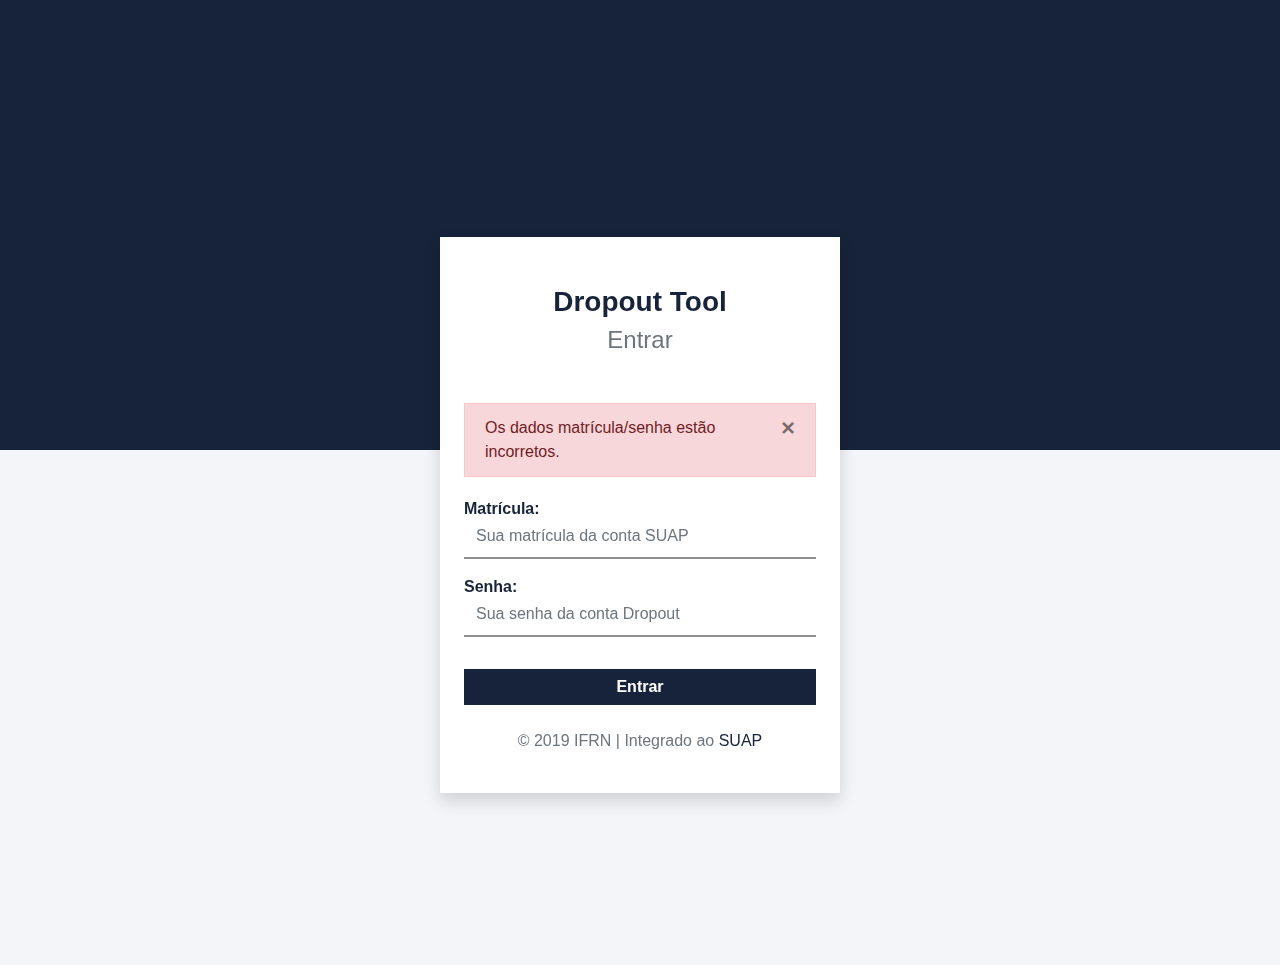
<file: index.html>
<!DOCTYPE html>
<html lang="pt-br">
  <head>
      <meta charset="UTF-8">
      <meta name="viewport" content="width=device-width, initial-scale=1.0">
      <meta http-equiv="X-UA-Compatible" content="ie=edge">
      <title>Dropout Tool | Entrar</title>
      <link rel="icon" href="img/favicon.png">

      <!-- Reset CSS -->
      <link rel="stylesheet" href="css/reset.css">
      <!-- Bootstrap CSS -->
      <link rel="stylesheet" href="https://stackpath.bootstrapcdn.com/bootstrap/4.3.1/css/bootstrap.min.css" integrity="sha384-ggOyR0iXCbMQv3Xipma34MD+dH/1fQ784/j6cY/iJTQUOhcWr7x9JvoRxT2MZw1T" crossorigin="anonymous">
      <!-- FontAwesome icons -->
      <link rel="stylesheet" href="https://use.fontawesome.com/releases/v5.7.2/css/all.css" integrity="sha384-fnmOCqbTlWIlj8LyTjo7mOUStjsKC4pOpQbqyi7RrhN7udi9RwhKkMHpvLbHG9Sr" crossorigin="anonymous">
      <!-- My CSS's -->
      <link rel="stylesheet" href="css/style.css">
      <link rel="stylesheet" href="css/auth.css">   
  </head>
  <body>

      <main class="vh-100 d-flex justify-content-center align-items-center">
          <div id="visual-container"></div>
          <form class="bg-white shadow p-4 pt-5 w-100 position-relative" id="formulario" action="paginas/overview.html">
              <h3 id="logo" class="text-center mb-2">Dropout Tool</h3>
              <h4 class="text-muted text-center mb-5">Entrar</h4>

              <!-- AVISO DE LOGIN ERRADO -->
              <div class="alert alert-danger mt-1 rounded-0" role="alert">
                  <button type="button" class="close" data-dismiss="alert" aria-label="Close">
                      <span aria-hidden="true">&times;</span>
                  </button>
                  Os dados matrícula/senha estão incorretos.
              </div>

              <!-- CAMPPOS DE TEXTO -->
              <label for="campo_matricula" class="mt-1 font-weight-bold mb-0">Matrícula: </label>
              <input type="text" name="matricula" class="form-control rounded-0 text-body mt-0 pt-0" id="campo_matricula" required="true" placeholder="Sua matrícula da conta SUAP">

              <label for="campo_senha" class="mt-3 font-weight-bold mb-0">Senha: </label>
              <div class="input-group mb-2">
                  <input type="password" class="form-control rounded-0 text-body mt-0 pt-0" name="senha" id="campo_senha" required="true" placeholder="Sua senha da conta Dropout">
                  <div class="input-group-append">
                    <span class="input-group-text rounded-0" id="olho"><i class="far fa-eye" id="icone-olho"></i></span>
                  </div>
              </div>

              <button class="btn mt-4 mb-2 font-weight-bold w-100">Entrar</button>
              <p id="copy" class="text-center text-muted mt-3"> &copy; 2019 IFRN | Integrado ao <a href="https://suap.ifrn.edu.br/accounts/login/" target="_blank">SUAP</a></p>
              
              <i class="fas fa-info-circle" id="icone-info"  data-toggle="modal" data-target="#modal-info"></i>
          </form>

          <!-- MODAL DE INFORMAÇÕES SOBRE O SISTEMA -->
          <div class="modal fade" id="modal-info"  tabindex="-1" role="dialog" aria-labelledby="modal-info" aria-hidden="true">
              <div class="modal-dialog modal-dialog-centered" role="document">
                  <div class="modal-content rounded-0">
                    <div class="modal-header">
                      <h5 class="modal-title">
                        <i class="fas fa-info-circle mr-2"></i> Sobre o Dropout Tool
                      </h5>
                    </div>
                    <div class="modal-body">
                        <p>
                            Sistema WEB com foco nos servidores do Instituto Federal de Educação, Ciência e Tecnologia do Rio Grande do Norte
                            para a visualização de dados de evasão escolar.
                        </p>
                        <p>
                            Possui comunicação com o SUAP (Sistema Unificado de Administração Pública), portanto faça o login com a matrícula
                            e a senha com que você tem acesso a ele.
                        </p>
                    </div>
                    <div class="modal-footer">
                      <button type="button" class="btn" data-dismiss="modal">Fechar</button>
                    </div>
                  </div>
              </div>
          </div>
      </main>
      <!-- Optional JavaScript -->
      <!-- jQuery first, then Popper.js, then Bootstrap JS -->
      <script src="https://code.jquery.com/jquery-3.4.1.min.js" integrity="sha256-CSXorXvZcTkaix6Yvo6HppcZGetbYMGWSFlBw8HfCJo=" crossorigin="anonymous"></script>
      <script src="https://stackpath.bootstrapcdn.com/bootstrap/4.3.1/js/bootstrap.min.js" integrity="sha384-JjSmVgyd0p3pXB1rRibZUAYoIIy6OrQ6VrjIEaFf/nJGzIxFDsf4x0xIM+B07jRM" crossorigin="anonymous"></script>
      <script src="js/login.js"></script>
    </body>
</html>
</file>
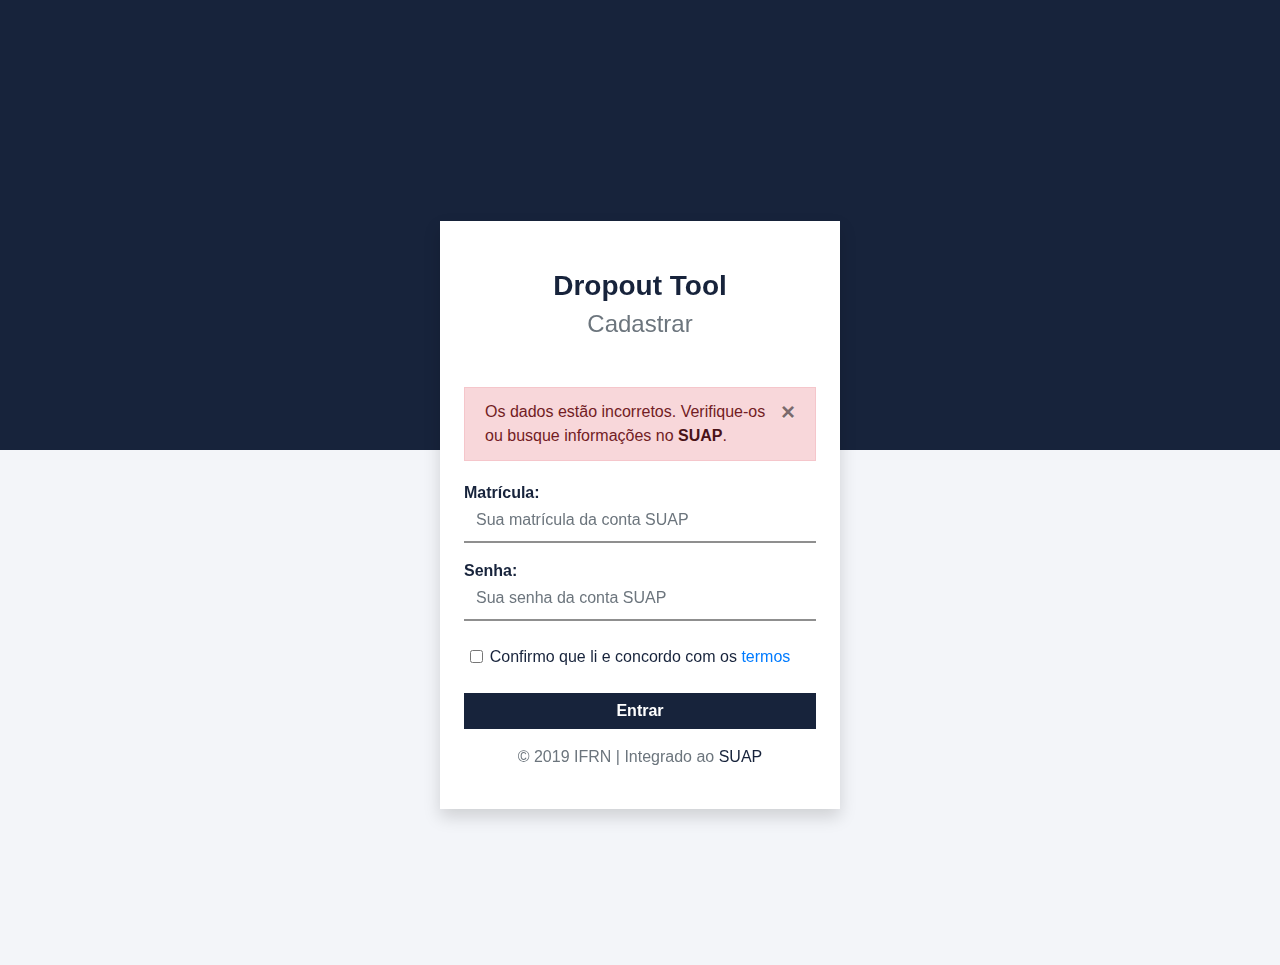
<file: paginas/cadastro.html>
<!DOCTYPE html>
<html lang="pt-br">
  <head>
      <meta charset="UTF-8">
      <meta name="viewport" content="width=device-width, initial-scale=1.0">
      <meta http-equiv="X-UA-Compatible" content="ie=edge">
      <title>Dropout Tool | Cadastrar</title>
      <link rel="icon" href="../img/favicon.png">

      <!-- Reset CSS -->
      <link rel="stylesheet" href="../css/reset.css">
      <!-- Bootstrap CSS -->
      <link rel="stylesheet" href="https://stackpath.bootstrapcdn.com/bootstrap/4.3.1/css/bootstrap.min.css" integrity="sha384-ggOyR0iXCbMQv3Xipma34MD+dH/1fQ784/j6cY/iJTQUOhcWr7x9JvoRxT2MZw1T" crossorigin="anonymous">
      <!-- FontAwesome icons -->
      <link rel="stylesheet" href="https://use.fontawesome.com/releases/v5.7.2/css/all.css" integrity="sha384-fnmOCqbTlWIlj8LyTjo7mOUStjsKC4pOpQbqyi7RrhN7udi9RwhKkMHpvLbHG9Sr" crossorigin="anonymous">
      <!-- My CSS's -->
      <link rel="stylesheet" href="../css/style.css">
      <link rel="stylesheet" href="../css/auth.css">   
  </head>
  <body>

      <main class="vh-100 d-flex justify-content-center align-items-center">
            <div id="visual-container"></div>
            <form class="bg-white shadow p-4 pt-5 w-100 position-relative" id="formulario" action="paginas/overview.html">
              <h3 id="logo" class="text-center mb-2">Dropout Tool</h3>
              <h4 class="text-muted text-center mb-5">Cadastrar</h4>
              <!-- AVISO DE LOGIN ERRADO -->
              <div class="alert alert-danger mt-1 rounded-0" role="alert">
                  <button type="button" class="close" data-dismiss="alert" aria-label="Close">
                      <span aria-hidden="true">&times;</span>
                  </button>
                  Os dados estão incorretos. Verifique-os ou busque informações no 
                  <a class="alert-link" href="https://suap.ifrn.edu.br/accounts/login/" target="_blank">SUAP</a>.
              </div>

              <!-- CAMPOS DE TEXTO -->
              <label for="campo_matricula" class="mt-1 font-weight-bold mb-0">Matrícula: </label>
              <input type="text" name="matricula" class="form-control rounded-0 text-body mt-0 pt-0" id="campo_matricula" required="true" placeholder="Sua matrícula da conta SUAP">

              <label for="campo_senha" class="mt-3 font-weight-bold mb-0">Senha: </label>
              <div class="input-group mb-2">
                  <input type="password" class="form-control  rounded-0 text-body mt-0 pt-0" name="senha" id="campo_senha" required="true" placeholder="Sua senha da conta SUAP">
                  <div class="input-group-append">
                    <span class="input-group-text rounded-0" id="olho"><i class="far fa-eye" id="icone-olho"></i></span>
                  </div>
              </div>

              <!-- Confirmação do termos -->
              <div id="container-checkbox" class="text-center mt-4">
                <input class="form-check-input" type="checkbox" value="" id="termos" required>
                <label class="form-check-label" for="termos">
                   Confirmo que li e concordo com os <a href="#" class="text-primary"  data-toggle="modal" data-target="#modal-termos">termos</a>
                </label>
              </div>

              <button class="btn mt-4 font-weight-bold w-100">Entrar</button>
              <p id="copy" class="text-center text-muted mt-3"> &copy; 2019 IFRN | Integrado ao <a href="https://suap.ifrn.edu.br/accounts/login/" target="_blank">SUAP</a></p>
              
          </form>


          <!-- MODAL DOS TERMOS -->
          <div class="modal fade" id="modal-termos"  tabindex="-1" role="dialog" aria-labelledby="modal-info" aria-hidden="true">
            <div class="modal-dialog modal-dialog-centered" role="document">
                <div class="modal-content rounded-0">
                  <div class="modal-header">
                    <h5 class="modal-title">
                      <i class="fas fa-file-alt mr-2"></i> Termos do sistema
                    </h5>
                  </div>
                  <div class="modal-body">
                      <p>
                          Concordando com os termos você está aceitando: <br/>
                          1. bla bla bla bla bla <br/>
                          2. bla bla bla bla bla <br/>
                          3. bla bla bla bla bla <br/>
                          4. bla bla bla bla bla <br/>
                          5. bla bla bla bla bla <br/>
                      </p>
                      <p>
                          Possui comunicação com o SUAP (Sistema Unificado de Administração Pública), portanto faça o login com a matrícula
                          e a senha com que você tem acesso a ele.
                        <br/><br/><br/><br/><br/><br/><br/><br/><br/><br/><br/><br/>
                      </p>
                  </div>
                  <div class="modal-footer">
                    <button type="button" class="btn" data-dismiss="modal">Fechar</button>
                  </div>
                </div>
            </div>
        </div>

         <!-- MODAL DA VERIFICAÇÃO DE E-MAIL -->
         <div class="modal fade" id="modal-email"  tabindex="-1" role="dialog" aria-labelledby="modal-info" aria-hidden="true">
          <div class="modal-dialog modal-dialog-centered" role="document">
              <div class="modal-content rounded-0">
                <div class="modal-header">
                  <h5 class="modal-title">
                    <i class="fas fa-envelope mr-2"></i> Acesse seu e-mail
                  </h5>
                </div>
                <div class="modal-body">
                    <p>
                      <span class="font-weight-bold">20161164010004</span>, confirme a autorização do uso da sua matrícula para
                      acessar o Dropout Tool no <span class="font-weight-bold">pierre.brito@academico.ifrn.edu.br</span>.
                      Enviaremos uma mensagem em breve.
                    </p>
                </div>
                <div class="modal-footer">
                  <button type="button" class="btn" data-dismiss="modal">Fechar</button>
                </div>
              </div>
          </div>
      </div>
      </main>
      <!-- Optional JavaScript -->
      <!-- jQuery first, then Popper.js, then Bootstrap JS -->
      <script src="https://code.jquery.com/jquery-3.4.1.min.js" integrity="sha256-CSXorXvZcTkaix6Yvo6HppcZGetbYMGWSFlBw8HfCJo=" crossorigin="anonymous"></script>
      <script src="https://stackpath.bootstrapcdn.com/bootstrap/4.3.1/js/bootstrap.min.js" integrity="sha384-JjSmVgyd0p3pXB1rRibZUAYoIIy6OrQ6VrjIEaFf/nJGzIxFDsf4x0xIM+B07jRM" crossorigin="anonymous"></script>
      <script src="../js/login.js"></script>
      <script>
          //$('#modal-email').modal('show')
      </script>
    </body>
</html>
</file>
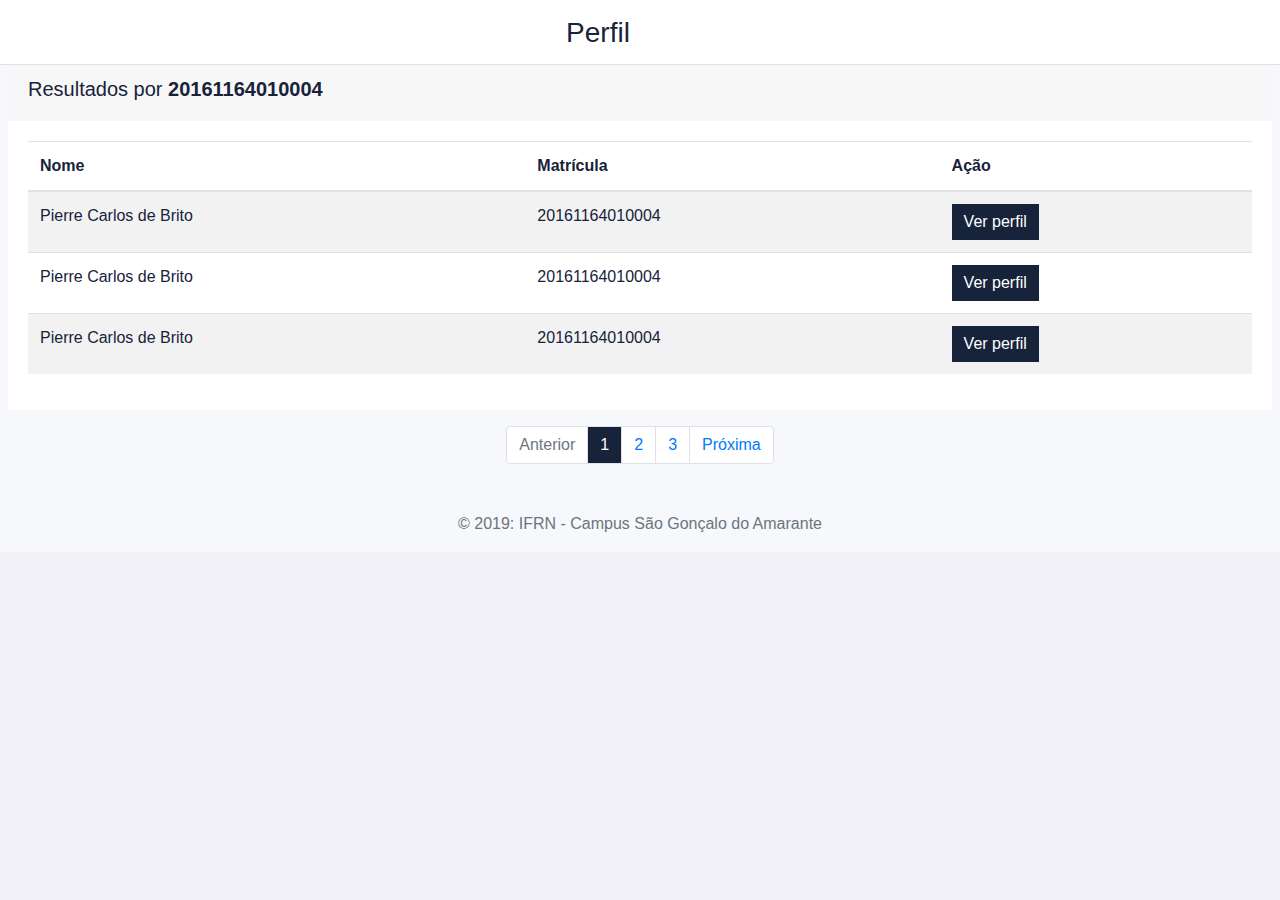
<file: paginas/pesquisa.html>
<!DOCTYPE html>
<html lang="pt-br">
    <head>
        <meta charset="UTF-8">
        <meta name="viewport" content="width=device-width, initial-scale=1.0">
        <meta http-equiv="X-UA-Compatible" content="ie=edge">
        <title>Dropout Tool | Pesquisa </title>
        <link rel="icon" href="../img/favicon.png">

        <!-- Reset CSS-->
        <link rel="stylesheet" href="../css/reset.css" >
        <!-- Bootstrap CSS -->
        <link rel="stylesheet" href="https://stackpath.bootstrapcdn.com/bootstrap/4.3.1/css/bootstrap.min.css" integrity="sha384-ggOyR0iXCbMQv3Xipma34MD+dH/1fQ784/j6cY/iJTQUOhcWr7x9JvoRxT2MZw1T" crossorigin="anonymous">
        <!-- FontAwesome icons -->
        <link rel="stylesheet" href="https://use.fontawesome.com/releases/v5.7.2/css/all.css" integrity="sha384-fnmOCqbTlWIlj8LyTjo7mOUStjsKC4pOpQbqyi7RrhN7udi9RwhKkMHpvLbHG9Sr" crossorigin="anonymous">
        
        <link rel="stylesheet" href="../css/style.css">
        <link rel="stylesheet" href="../css/sidebar.css">
        <link rel="stylesheet" href="../css/pesquisa.css">
    </head>
    <body>
        <aside id="sidebar">
            <h1 id="logo" class="h3 my-5 text-center">Dropout Tool <i id="barra-mobile" class="fas fa-bars d-inline-block mx-2 h4"></i></h1>
            <nav class="mt-5">
                <form class="form-inline pl-4 mb-2" action="pesquisa.html" method="GET">
                    <input type="text" class="form-control" id="campo-pesquisar" placeholder="Pesquisar..." name="q">
                    <button type="submit" class="btn" id="botao-pesquisar"><i class="fas fa-search"></i></button>
                </form>
                <ul class="">
                    <li class="link-wrapper d-block">
                        <a class="link d-block pl-4 py-2" href="overview.html">
                            <i class="fas fa-home mr-2"></i>Início
                        </a>
                    </li>
                    <li class="link-wrapper d-block">
                        <a class="link d-block pl-4 py-2" href="perfil.html">
                            <i class="fas fa-user mr-2"></i> Perfil
                        </a>
                    </li>
                    <li class="link-wrapper d-block">
                        <a class="link d-block pl-4 py-2 ativo" id="link-pesquisar">
                            <i class="fas fa-search mr-2"></i> Pesquisar
                        </a>
                    </li>
                    <li class="link-wrapper-dropdown d-block">
                        <a class="link d-block pl-4 py-2" id="relatorios">
                            <i class="fas fa-link mr-2"></i>  
                            Relatórios
                        </a>
                        <ul id="lista-relatorio" class="pl-4">
                            <li class="link-wrapper">
                                <a class="link d-block pl-4 py-2" href="#"  id="relatorios">
                                    <i class="fas fa-link mr-2"></i> Relatório 1
                                </a>
                            </li>
                            <li class="link-wrapper">
                                <a class="link d-block pl-4 py-2" href="#"  id="relatorios">
                                    <i class="fas fa-link mr-2"></i> Relatório 2
                                </a>
                            </li>
                            <li class="link-wrapper">
                                <a class="link d-block pl-4 py-2" href="#"  id="relatorios">
                                    <i class="fas fa-link mr-2"></i> Relatório 3
                                </a>
                            </li>
                        </ul>
                    </li>
                    <li class="link-wrapper d-block">
                        <a class="link d-block pl-4 py-2 text-danger" href="#">
                            <i class="fas fa-arrow-left mr-2"></i> Sair
                        </a>
                    </li>
                </ul>
            </nav>
        </aside>

        <div id="content">
            <div id="cabecalho-content" class="bg-white py-3 px-3 d-flex align-content-center border-bottom">
                <i class="fas fa-bars h2"></i>
                <h2 class="h3 text-center text-center flex-fill" id="titulo-content">Perfil</h2>
            </div>
    
            <main id="principal" class="mx-2">
                <div class="card border-0">
                    <div class="card-header border-0">
                        <h5>Resultados por <span class="font-weight-bold">20161164010004</span></h5>
                    </div>
        
                    <div class="card-body">
                        <table class="table table-striped table-hover">
                            <thead>
                                <tr class="font-weight-bold">
                                    <th scope="col">Nome</th>
                                    <th scope="col">Matrícula</th>
                                    <th scope="col">Ação</th>
                                </tr>
                            </thead>
                            <tbody>
                                <tr>
                                    <th scope="col">Pierre Carlos de Brito</th>
                                    <th scope="col">20161164010004</th>
                                    <th scope="col"><a class="btn" href="perfil.html">Ver perfil</a></th>
                                </tr>
                                <tr>
                                    <th scope="col">Pierre Carlos de Brito</th>
                                    <th scope="col">20161164010004</th>
                                    <th scope="col"><a class="btn">Ver perfil</a></th>
                                </tr>
                                <tr>
                                    <th scope="col">Pierre Carlos de Brito</th>
                                    <th scope="col">20161164010004</th>
                                    <th scope="col"><a class="btn">Ver perfil</a></th>
                                </tr>
                            </tbody>
                        </table>
                    </div>
                </div>
        
                <nav class="p-3">
                    <ul class="pagination justify-content-center">
                        <li class="page-item disabled">
                            <a class="page-link" href="#" tabindex="-1" aria-disabled="true">Anterior</a>
                        </li>
                        <li class="page-item"><a class="page-link pagina-atual" href="#">1</a></li>
                        <li class="page-item"><a class="page-link" href="#">2</a></li>
                        <li class="page-item"><a class="page-link" href="#">3</a></li>
                        <li class="page-item">
                        <a class="page-link" href="#">Próxima</a>
                        </li>
                    </ul>
                </nav>
            </main>
            <footer class="text-center py-3">
                    <span class="text-muted h6" id="text-copy">&copy; 2019: IFRN - Campus São Gonçalo do Amarante</span>
            </footer>
        </div>

    <!-- Optional JavaScript -->
    <!-- jQuery first, then Popper.js, then Bootstrap JS -->
    <script src="https://code.jquery.com/jquery-3.3.1.min.js" integrity="sha256-FgpCb/KJQlLNfOu91ta32o/NMZxltwRo8QtmkMRdAu8=" crossorigin="anonymous"></script>
    <script src="https://cdnjs.cloudflare.com/ajax/libs/popper.js/1.14.7/umd/popper.min.js" integrity="sha384-UO2eT0CpHqdSJQ6hJty5KVphtPhzWj9WO1clHTMGa3JDZwrnQq4sF86dIHNDz0W1" crossorigin="anonymous"></script>
    <script src="https://stackpath.bootstrapcdn.com/bootstrap/4.3.1/js/bootstrap.min.js" integrity="sha384-JjSmVgyd0p3pXB1rRibZUAYoIIy6OrQ6VrjIEaFf/nJGzIxFDsf4x0xIM+B07jRM" crossorigin="anonymous"></script>
    <script src="../js/nav.js"></script>
    </body>
</html>
</file>
<file: css/style.css>
html, body {
    background-color: #F1F1F7;
}

#cabecalho-content {
    min-height: 65px;
    max-height: 65px;
    position: fixed;
    top: 0;
    width: 100%;
    z-index: 2;
}

main {
    margin-top: 65px;
}

a:hover {
    text-decoration: none;
}

#logo, a, h1, h2, h3, h4, h5, h6, label {
    color: #17233B;
}

#logo {
    font-weight: bold;
}

.btn {
    background-color: #17233B !important;
    box-shadow: none !important;
    color: #FFFFFF !important;
    cursor: pointer;
    border-radius: 0;
    border: none;
}

.form-control, .form-control:hover {
    box-shadow: none !important;
    border: none;
    border-bottom: 2px solid #8F8F8F;
    border-radius: 0;
}

.form-control:focus {
    border: none;
    border-bottom: 2px solid #17233B;
}

.dropdown-item:active {
	background-color: white !important;
}
</file>
<file: css/auth.css>
main {
    background-color: #F3F5F9;
}

#formulario {
    max-width: 400px;
}

#icone-info {
    position: absolute;
    right: 5px;
    bottom: 5px;
    font-size: 1.1em;
}

#olho { 
    background: transparent;
    border: none;
    border-bottom: 2px solid #8F8F8F;
}

#icone-info, #olho {
    cursor: pointer;
    color: #17233B;
}

#icone-olho {
    width: 20px;
}

#visual-container {
    width: 100%;
    position: fixed;
    top: 0;
    height: 50vh;
    background-color: #17233B;
}

#modal-termos .modal-body {
    max-height: 300px;
    overflow: auto;
}
</file>
<file: css/sidebar.css>
#sidebar {
    width: 100%;
    position: fixed;
    left : 0;
    top: 0;
    min-height: 100vh;
    background: linear-gradient(#FFFFFF 99%,#17233B 1%);
    z-index: 9999;
    box-shadow: 0 5rem rgba(0,0,0,1);
}

#content {
    transition: 0.25s;
}

.link-wrapper, .link-wrapper-dropdown {
    transition: 0.5s;
}

.link-wrapper:hover .link {
    transition: 0.25s;
    color: #17233B;
    background-color: #F1F1F1;
    padding-left: 35px !important;
}

.link {
    color: #686980;
    font-weight: 600;
    transition: 0.5s;
}

.ativo {
    color: #00B9EE !important;
}

.content-without-sidebar {
    width: 100% !important;
    margin-left: 0 !important;
}

.fa-bars {
    cursor: pointer;
    z-index: 9999;
}

#relatorios {
    cursor: pointer;
}

#lista-relatorio {
    background-color: #F1F1F1;
}

#campo-pesquisar {
    width: 80%;
}

#botao-pesquisar {
    background-color: #FFFFFF !important;
    color: #17233B !important;
}

#link-pesquisar {
    cursor: pointer;
}

#titulo-content {
    position: relative;
    left: -42px;
}


@media (min-width: 991.98px) { 

    #content {
        width: calc(100% - 270px);
        margin-left: 270px;
    }

    #barra-mobile {
        display: none !important;
    }

    #sidebar {
        box-shadow: 0 .5rem 1rem rgba(0,0,0,.15);
        max-width: 270px;
    }

 }
</file>
<file: css/pesquisa.css>
body, main {
    background-color: #F7F8FB;
}

.pagina-atual {
    background-color: #17233B;
    color: #FFFFFF !important;
}

.pagina-atual:hover {
    background-color: #17233B;
    color: #FFFFFF !important;
}

tr {
    color: #17233B;
}

tbody tr {
    transition: 0.5s;
}

tbody tr:hover {
    transform: translateX(5px);
    background-color: #f8f9fa;
}
</file>
